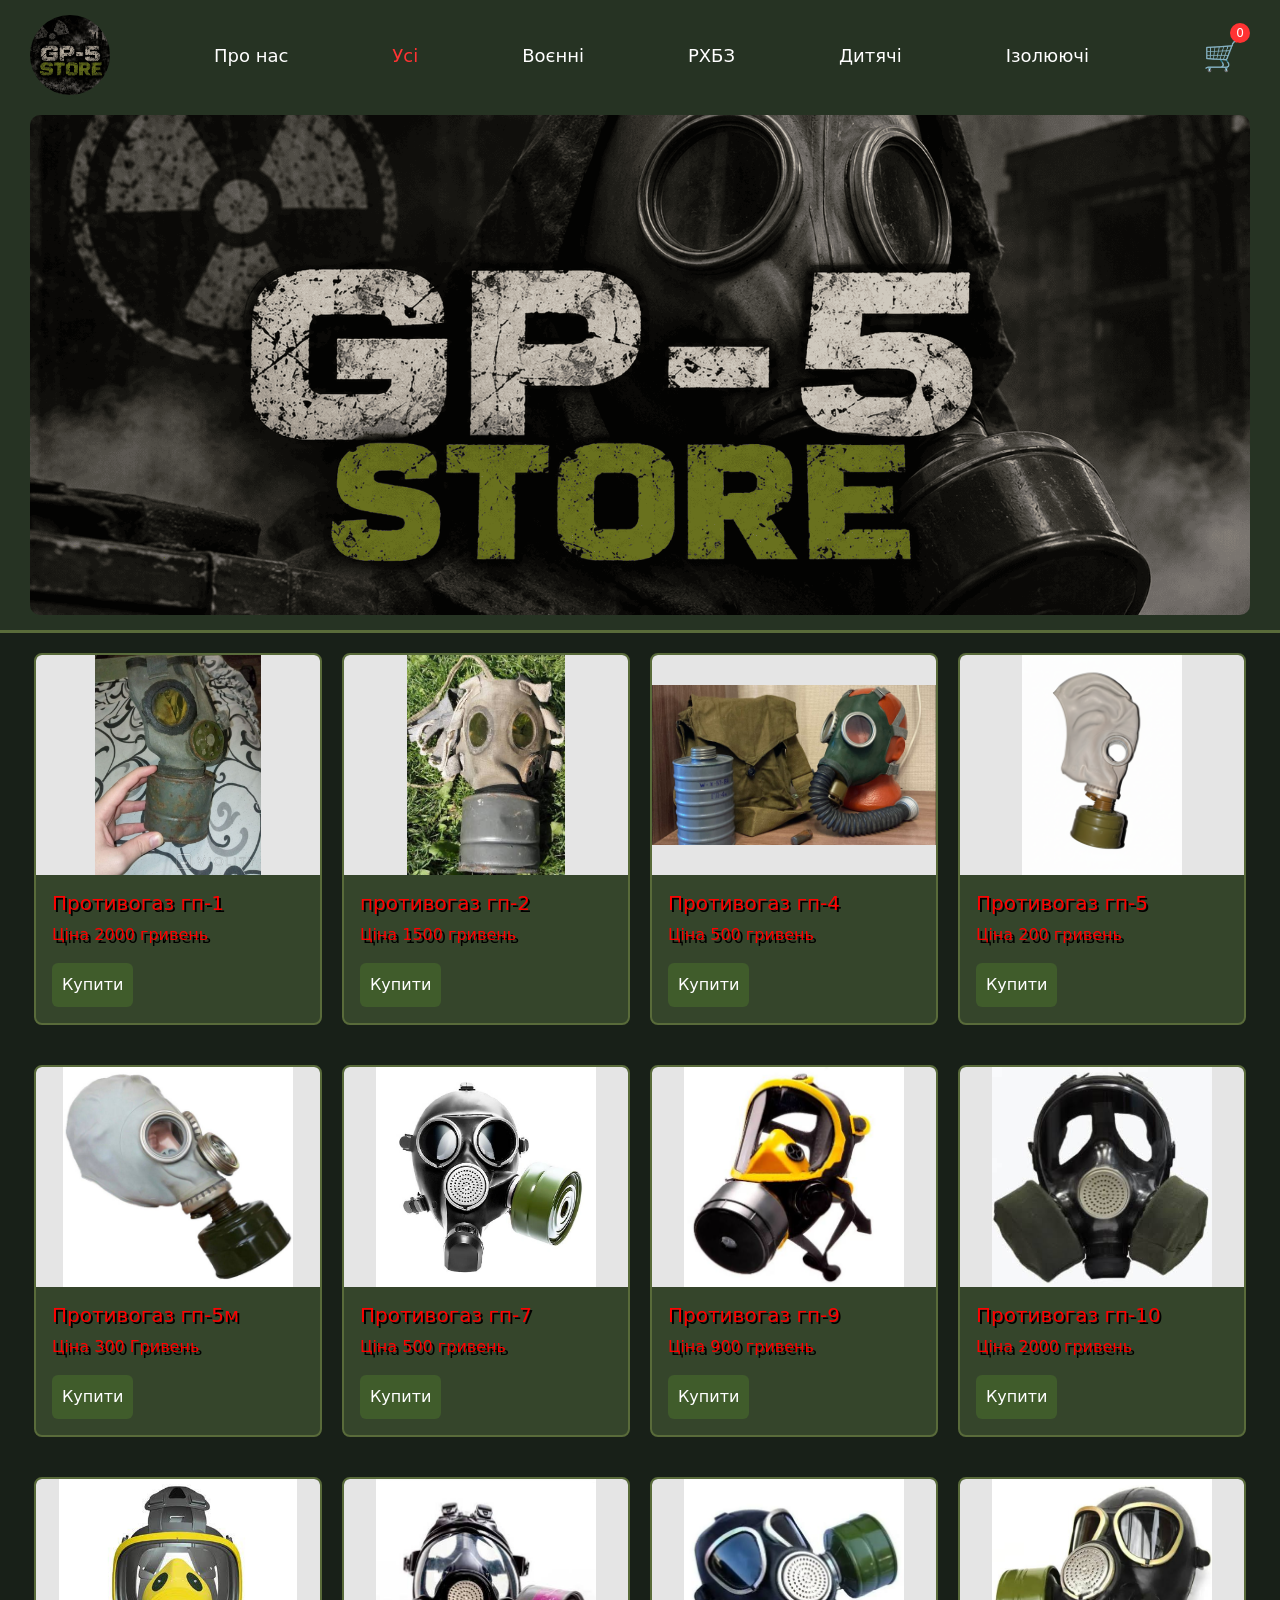
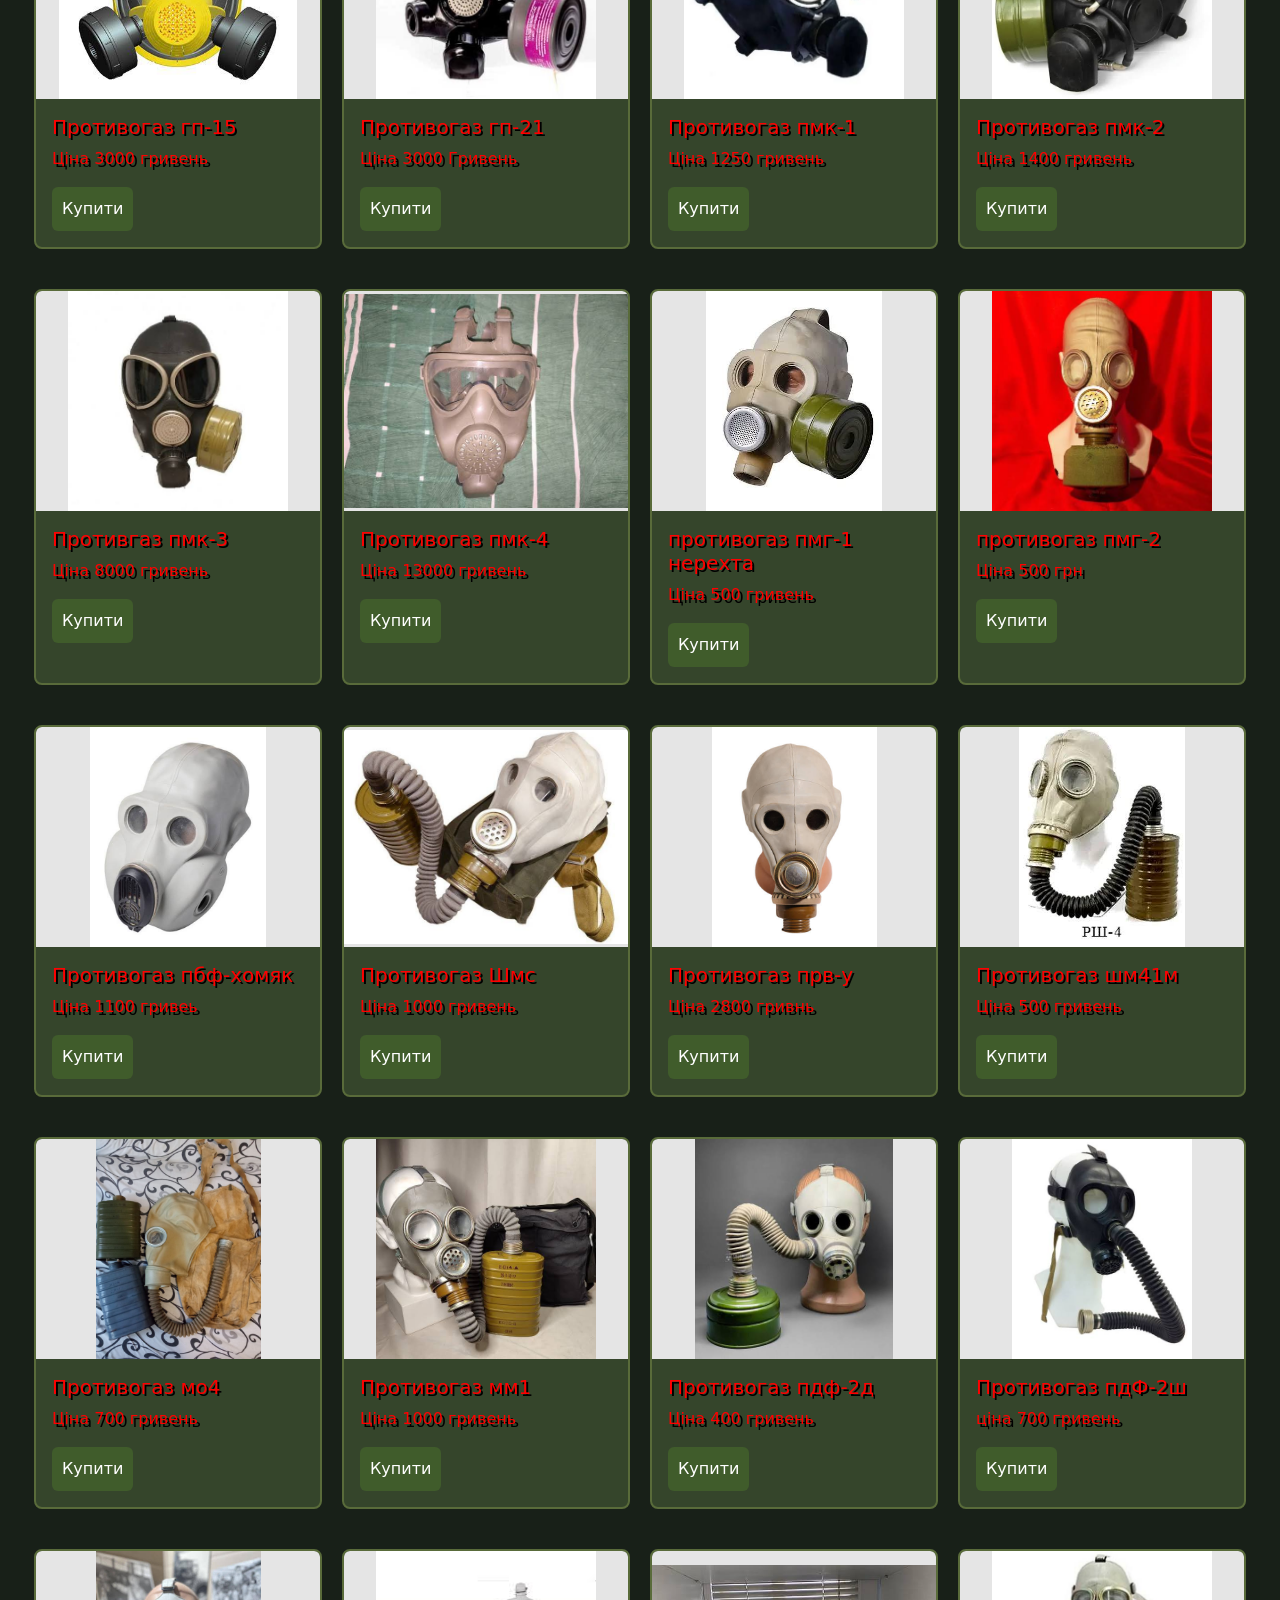
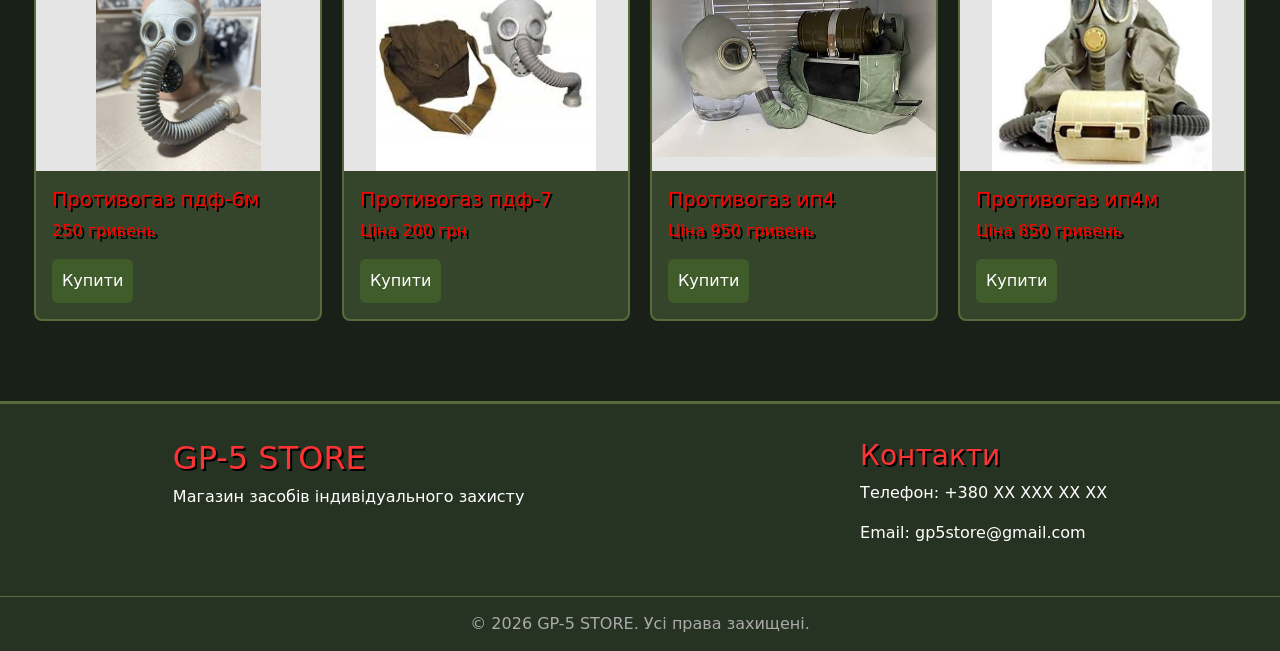
<file: index.html>
<!DOCTYPE html>
<html lang="uk">
<head>
<meta charset="UTF-8">
<meta name="viewport" content="width=device-width, initial-scale=1">
<title>GP-5 STORE</title>
<link rel="stylesheet" href="style.css">
<link href="https://cdn.jsdelivr.net/npm/bootstrap@5.3.8/dist/css/bootstrap.min.css" rel="stylesheet">


</head>

<body>

    <header class="header">
    <div class="header-top">
        <img class="logo" src="foto/logo.png">
        
<a class="nav-link" href="about.html">Про нас</a>
    <a class="nav-link active" href="#" onclick="filterProducts('all', this)">Усі</a>
<a class="nav-link" href="#" onclick="filterProducts('military', this)">Воєнні</a>
<a class="nav-link" href="#" onclick="filterProducts('rh bz', this)">РХБЗ</a>
<a class="nav-link" href="#" onclick="filterProducts('children', this)">Дитячі</a>
<a class="nav-link" href="#" onclick="filterProducts('isolating', this)">Ізолюючі</a>

        <div class="cart-icon" onclick="toggleCart()">
            🛒
            <span id="cart-count">0</span>
        </div>
    </div>

    <div class="banner">
        <img src="foto/logo2.png">
    </div>
<!-- КОШИК -->
    <div class="cart-box" id="cart">
    <h2>🛒 Мій кошик</h2>

    <div id="cart-items">
        <p>Кошик порожній</p>
    </div>

    <h3>Разом: <span id="cart-total">0</span> грн</h3>

    <button class="cart-clear" onclick="clearCart()">
        Очистити кошик
    </button>
    <button class="buy-button" onclick="buyProducts()">Купити</button>
</div>
</header>

<main>

<div class="card-container">

<div class="card" data-category="military">
<img src="foto/pic1.jpg" class="card-img-top">
<div class="card-body">
<h5 class="card-title">Противогаз гп-1</h5>
<p class="card-text">Ціна 2000 гривень</p>
<button class="add-to-cart">Купити</button>
</div>
</div>

<div class="card" data-category="military">
<img src="foto/pic2.jpg" class="card-img-top">
<div class="card-body">
<h5 class="card-title">противогаз гп-2</h5>
<p class="card-text">Ціна 1500 гривень</p>
<button class="add-to-cart">Купити</button>
</div>
</div>

<div class="card" data-category="military">
<img src="foto/pic3.jpg" class="card-img-top">
<div class="card-body">
<h5 class="card-title">Противогаз гп-4</h5>
<p class="card-text">Ціна 500 гривень</p>
<button class="add-to-cart">Купити</button>
</div>
</div>

<div class="card" data-category="military">
<img src="foto/pic4.png" class="card-img-top">
<div class="card-body">
<h5 class="card-title">Противогаз гп-5</h5>
<p class="card-text">Ціна 200 гривень</p>
<button class="add-to-cart">Купити</button>
</div>
</div>

<div class="card" data-category="military">
<img src="foto/pic5.jpg" class="card-img-top">
<div class="card-body">
<h5 class="card-title">Противогаз гп-5м</h5>
<p class="card-text">Ціна 300 Гривень</p>
<button class="add-to-cart">Купити</button>
</div>
</div>

<div class="card" data-category="rh bz">
<img src="foto/pic6.webp" class="card-img-top">
<div class="card-body">
<h5 class="card-title">Противогаз гп-7</h5>
<p class="card-text">Ціна 500 гривень</p>
<button class="add-to-cart">Купити</button>
</div>
</div>

<div class="card" data-category="rh bz">
<img src="foto/pic7.jpg" class="card-img-top">
<div class="card-body">
<h5 class="card-title">Противогаз гп-9</h5>
<p class="card-text">Ціна 900 гривень</p>
<button class="add-to-cart">Купити</button>
</div>
</div>

<div class="card" data-category="rh bz">
<img src="foto/pic8.jpg" class="card-img-top">
<div class="card-body">
<h5 class="card-title">Противогаз гп-10</h5>
<p class="card-text">Ціна 2000 гривень</p>
<button class="add-to-cart">Купити</button>
</div>
</div>

<div class="card" data-category="rh bz">
<img src="foto/pic9.jpg" class="card-img-top">
<div class="card-body">
<h5 class="card-title">Противогаз гп-15</h5>
<p class="card-text">Ціна 3000 гривень</p>
<button class="add-to-cart">Купити</button>
</div>
</div>

<div class="card" data-category="rh bz">
<img src="foto/pic10.jpg" class="card-img-top">
<div class="card-body">
<h5 class="card-title">Противогаз гп-21</h5>
<p class="card-text">Ціна 3000 Гривень</p>
<button class="add-to-cart">Купити</button>
</div>
</div>

<div class="card" data-category="rh bz">
<img src="foto/pic11.jpg" class="card-img-top">
<div class="card-body">
<h5 class="card-title">Противогаз пмк-1</h5>
<p class="card-text">Ціна 1250 гривень</p>
<button class="add-to-cart">Купити</button>
</div>
</div>

<div class="card" data-category="rh bz">
<img src="foto/pic12.jpg" class="card-img-top">
<div class="card-body">
<h5 class="card-title">Противогаз пмк-2</h5>
<p class="card-text">Ціна 1400 гривень</p>
<button class="add-to-cart">Купити</button>
</div>
</div>

<div class="card" data-category="rh bz">
<img src="foto/pic13.jpg" class="card-img-top">
<div class="card-body">
<h5 class="card-title">Противгаз пмк-3</h5>
<p class="card-text">Ціна 8000 гривень</p>
<button class="add-to-cart">Купити</button>
</div>
</div>

<div class="card" data-category="rh bz">
<img src="foto/pic14.jpg" class="card-img-top">
<div class="card-body">
<h5 class="card-title">Противогаз пмк-4</h5>
<p class="card-text">Ціна 13000 гривень</p>
<button class="add-to-cart">Купити</button>
</div>
</div>

<div class="card" data-category="military">
<img src="foto/pic15.jpg" class="card-img-top">
<div class="card-body">
<h5 class="card-title">противогаз пмг-1 нерехта</h5>
<p class="card-text">Ціна 500 гривень</p>
<button class="add-to-cart">Купити</button>
</div>
</div>

<div class="card" data-category="military">
<img src="foto/pic16.jpg" class="card-img-top">
<div class="card-body">
<h5 class="card-title">противогаз пмг-2</h5>
<p class="card-text">Ціна 500 грн</p>
<button class="add-to-cart">Купити</button>
</div>
</div>

<div class="card" data-category="military">
<img src="foto/pic17.jpg" class="card-img-top">
<div class="card-body">
<h5 class="card-title">Противогаз пбф-хомяк</h5>
<p class="card-text">Ціна 1100 гривеь</p>
<button class="add-to-cart">Купити</button>
</div>
</div>

<div class="card" data-category="military">
<img src="foto/pic18.jpg" class="card-img-top">
<div class="card-body">
<h5 class="card-title">Противогаз Шмс</h5>
<p class="card-text">Ціна 1000 гривень</p>
<button class="add-to-cart">Купити</button>
</div>
</div>

<div class="card" data-category="military">
<img src="foto/pic19.jpg" class="card-img-top">
<div class="card-body">
<h5 class="card-title">Противогаз прв-у</h5>
<p class="card-text">Ціна 2800 гривнь</p>
<button class="add-to-cart">Купити</button>
</div>
</div>

<div class="card" data-category="military">
<img src="foto/pic20.jpg" class="card-img-top">
<div class="card-body">
<h5 class="card-title">Противогаз шм41м</h5>
<p class="card-text">Ціна 500 гривень</p>
<button class="add-to-cart">Купити</button>
</div>
</div>

<div class="card" data-category="military">
<img src="foto/pic21.jpg" class="card-img-top">
<div class="card-body">
<h5 class="card-title">Противогаз мо4</h5>
<p class="card-text">Ціна 700 гривень</p>
<button class="add-to-cart">Купити</button>
</div>
</div>

<div class="card" data-category="military">
<img src="foto/pic22.jpg" class="card-img-top">
<div class="card-body">
<h5 class="card-title">Противогаз мм1</h5>
<p class="card-text">Ціна 1000 гривень</p>
<button class="add-to-cart">Купити</button>
</div>
</div>

<div class="card" data-category="children">
<img src="foto/pic23.jpg" class="card-img-top">
<div class="card-body">
<h5 class="card-title">Противогаз пдф-2д</h5>
<p class="card-text">Ціна 400 гривень</p>
<button class="add-to-cart">Купити</button>
</div>
</div>

<div class="card" data-category="children">
<img src="foto/pic24.jpg" class="card-img-top">
<div class="card-body">
<h5 class="card-title">Противогаз пдФ-2ш</h5>
<p class="card-text">ціна 700 гривень</p>
<button class="add-to-cart">Купити</button>
</div>
</div>

<div class="card" data-category="children">
<img src="foto/pic25.jpg" class="card-img-top">
<div class="card-body">
<h5 class="card-title">Противогаз пдф-6м</h5>
<p class="card-text">250 гривень</p>
<button class="add-to-cart">Купити</button>
</div>
</div>

<div class="card" data-category="children">
<img src="foto/pic26.jpg" class="card-img-top">
<div class="card-body">
<h5 class="card-title">Противогаз пдф-7</h5>
<p class="card-text">Ціна 200 грн</p>
<button class="add-to-cart">Купити</button>
</div>
</div>

<div class="card" data-category="isolating">
<img src="foto/pic27.jpg" class="card-img-top">
<div class="card-body">
<h5 class="card-title">Противогаз ип4</h5>
<p class="card-text">Ціна 950 гривень</p>
<button class="add-to-cart">Купити</button>
</div>
</div>

<div class="card" data-category="isolating">
<img src="foto/pic28.jpg" class="card-img-top">
<div class="card-body">
<h5 class="card-title">Противогаз ип4м</h5>
<p class="card-text">Ціна 850 гривень</p>
<button class="add-to-cart">Купити</button>
</div>
</div>

</div>

</main>
<footer class="footer">
    <div class="footer-content">

        <div class="footer-info">
            <h2>GP-5 STORE</h2>
            <p>Магазин засобів індивідуального захисту</p>
        </div>

        <div class="footer-contacts">
            <h3>Контакти</h3>
            <p>Телефон: +380 XX XXX XX XX</p>
            <p>Email: gp5store@gmail.com</p>
        </div>

    </div>

    <div class="footer-bottom">
        © 2026 GP-5 STORE. Усі права захищені.
    </div>
</footer>


<script src="https://cdn.jsdelivr.net/npm/bootstrap@5.3.8/dist/js/bootstrap.bundle.min.js"></script>
<script src="script.js"></script>
</body>
</html>
</file>
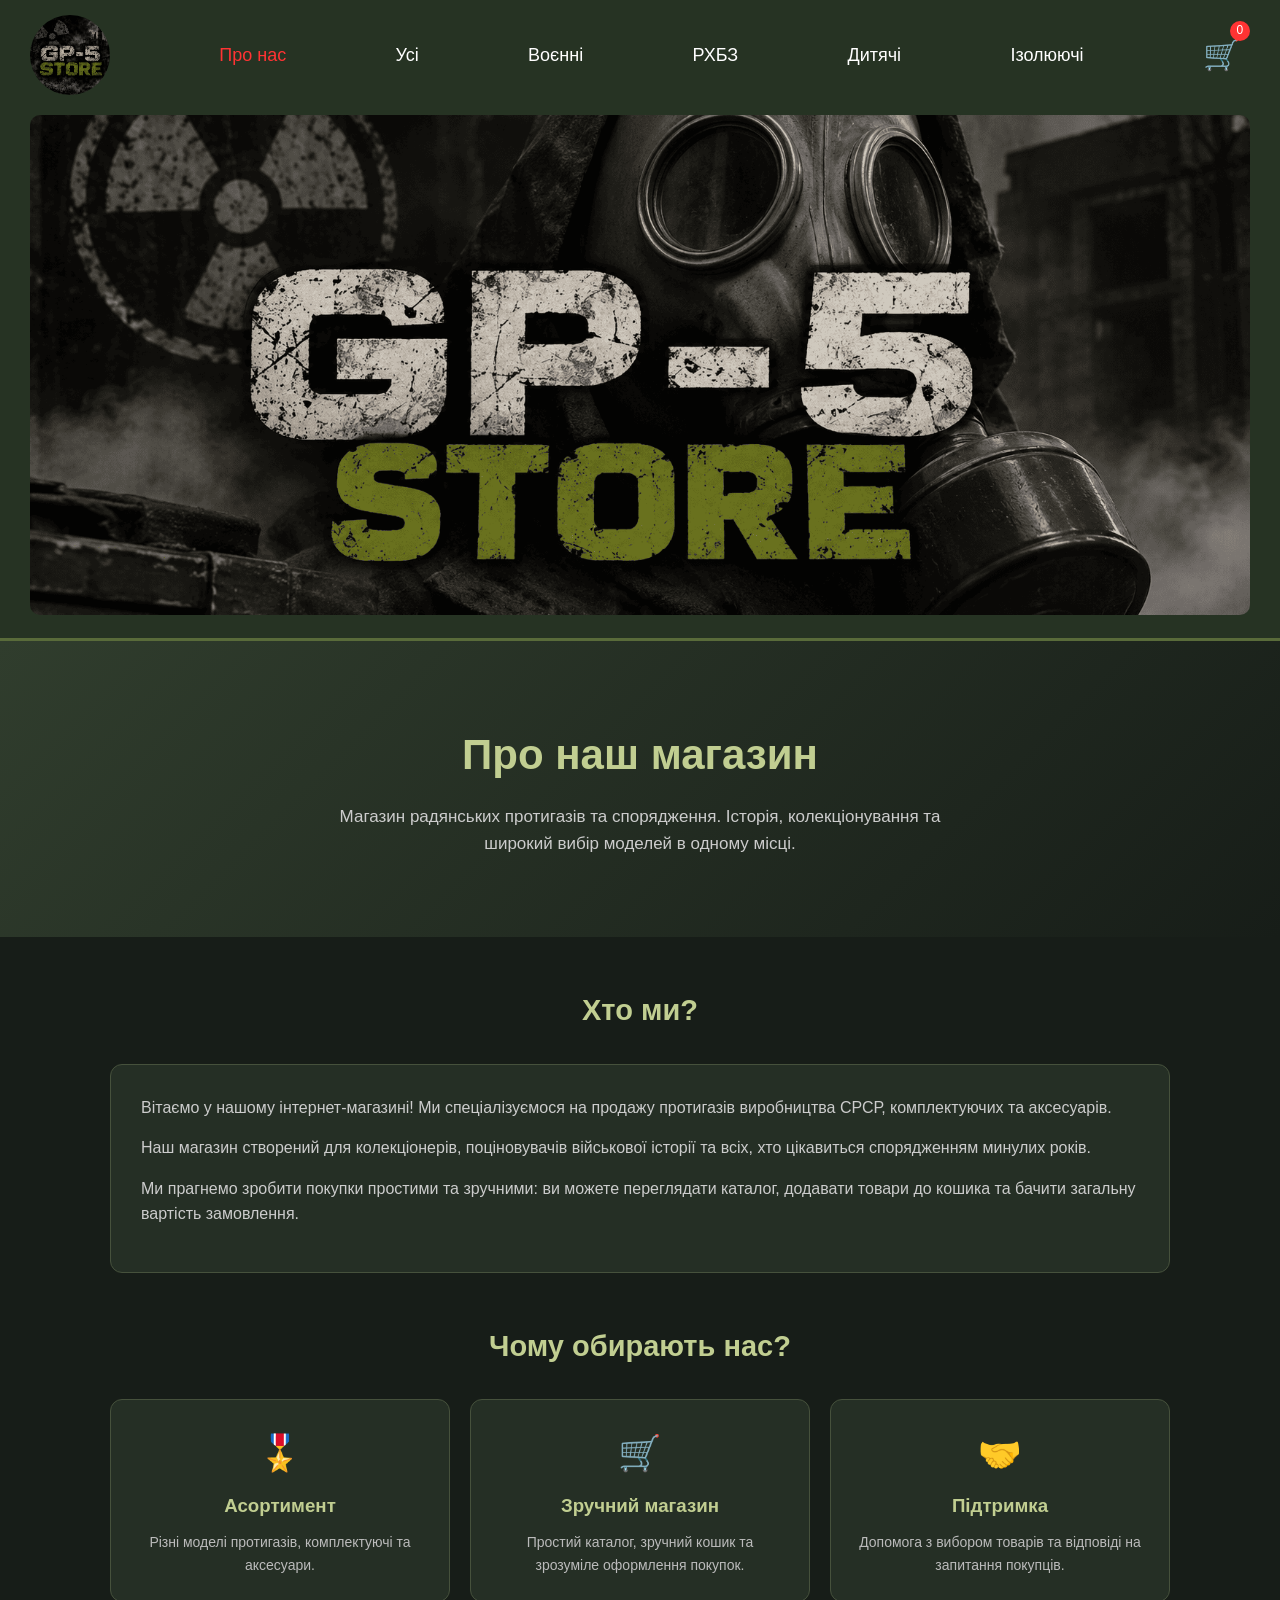
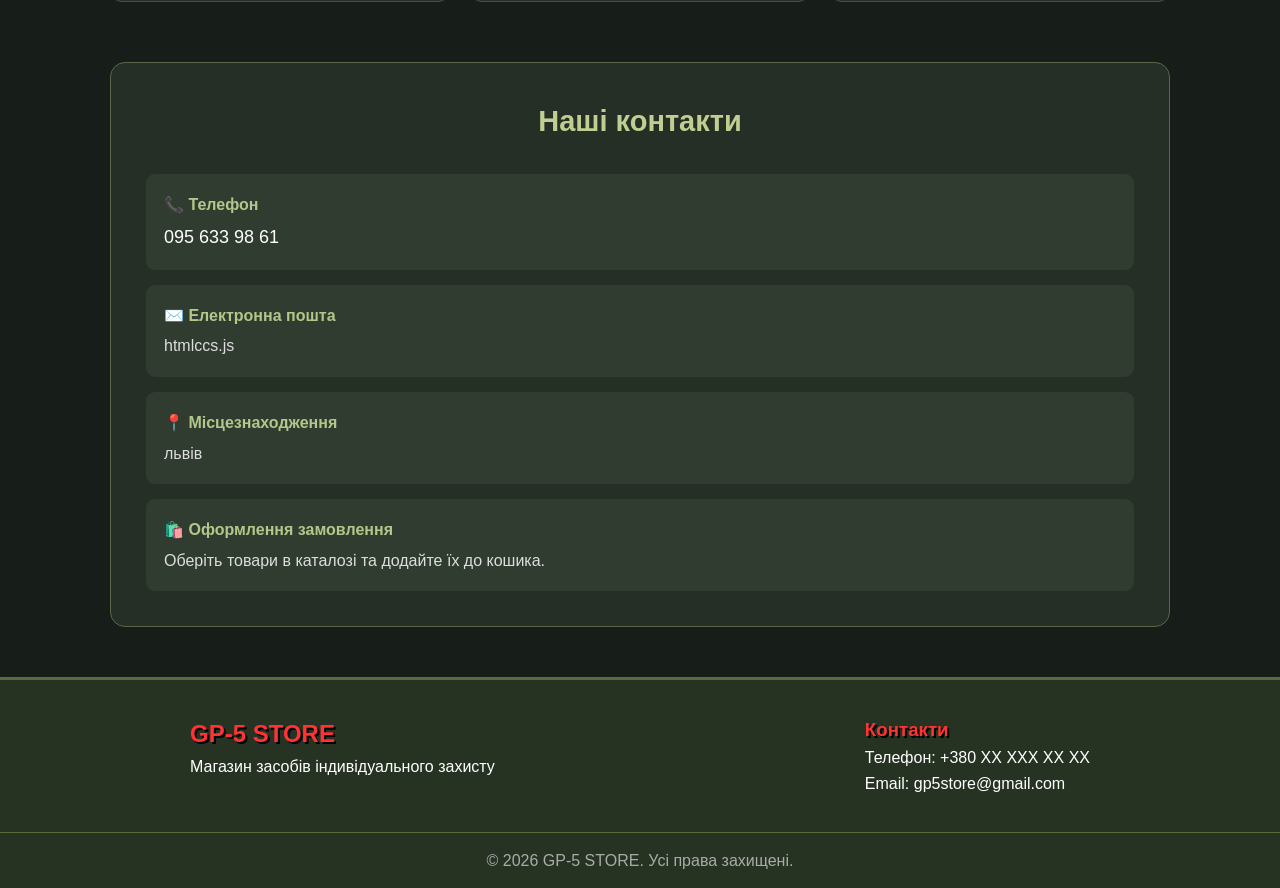
<file: about.html>
<!DOCTYPE html>
<html lang="uk">
<head>
    <meta charset="UTF-8">
    <meta name="viewport" content="width=device-width, initial-scale=1.0">
    <title>Про нас | Магазин протигазів</title>
<link rel="stylesheet" href="about.css">
    
</head>

<body>
<header class="header">
    <div class="header-top">
        <img class="logo" src="foto/logo.png">
<a class="nav-link active" href="about.html">Про нас</a>
         <a class="nav-link" href="index.html" onclick="filterProducts('all', this)">Усі</a>
<a class="nav-link" href="index.html" onclick="filterProducts('military', this)">Воєнні</a>
<a class="nav-link" href="index.html" onclick="filterProducts('rh bz', this)">РХБЗ</a>
<a class="nav-link" href="index.html" onclick="filterProducts('children', this)">Дитячі</a>
<a class="nav-link" href="index.html" onclick="filterProducts('isolating', this)">Ізолюючі</a>


        <div class="cart-icon" onclick="toggleCart()">
            🛒
            <span id="cart-count">0</span>
        </div>
    </div>

    <div class="banner">
        <img src="foto/logo2.png">
    </div>
<!-- КОШИК -->
    <div class="cart-box" id="cart">
    <h2>🛒 Мій кошик</h2>

    <div id="cart-items">
        <p>Кошик порожній</p>
    </div>

    <h3>Разом: <span id="cart-total">0</span> грн</h3>

    <button class="cart-clear" onclick="clearCart()">
        Очистити кошик
    </button>
</div>
</header>
<section class="hero">
    <h1>Про наш магазин</h1>
    <p>
        Магазин радянських протигазів та спорядження.
        Історія, колекціонування та широкий вибір моделей
        в одному місці.
    </p>
</section>

<main class="container">

    <h2 class="section-title">Хто ми?</h2>

    <div class="about-text">
        <p>
            Вітаємо у нашому інтернет-магазині!
            Ми спеціалізуємося на продажу протигазів
            виробництва СРСР, комплектуючих та аксесуарів.
        </p>

        <p>
            Наш магазин створений для колекціонерів,
            поціновувачів військової історії та всіх,
            хто цікавиться спорядженням минулих років.
        </p>

        <p>
            Ми прагнемо зробити покупки простими та зручними:
            ви можете переглядати каталог, додавати товари
            до кошика та бачити загальну вартість замовлення.
        </p>
    </div>

    <h2 class="section-title">Чому обирають нас?</h2>

    <div class="features">

        <div class="feature-card">
            <div class="icon">🎖️</div>
            <h3>Асортимент</h3>
            <p>
                Різні моделі протигазів, комплектуючі
                та аксесуари.
            </p>
        </div>

        <div class="feature-card">
            <div class="icon">🛒</div>
            <h3>Зручний магазин</h3>
            <p>
                Простий каталог, зручний кошик
                та зрозуміле оформлення покупок.
            </p>
        </div>

        <div class="feature-card">
            <div class="icon">🤝</div>
            <h3>Підтримка</h3>
            <p>
                Допомога з вибором товарів
                та відповіді на запитання покупців.
            </p>
        </div>

    </div>

    <section class="contacts">

        <h2 class="section-title">Наші контакти</h2>

        <div class="contact-item">
            <span>📞 Телефон</span>
            <a href="tel:+380956339861">
                095 633 98 61
            </a>
        </div>

        <div class="contact-item">
            <span>✉️ Електронна пошта</span>
            <p>htmlccs.js</p>
        </div>

        <div class="contact-item">
            <span>📍 Місцезнаходження</span>
            <p>львів</p>
        </div>

        <div class="contact-item">
            <span>🛍️ Оформлення замовлення</span>
            <p>
                Оберіть товари в каталозі та додайте
                їх до кошика.
            </p>
        </div>


    </section>

</main>
<footer class="footer">
    <div class="footer-content">

        <div class="footer-info">
            <h2>GP-5 STORE</h2>
            <p>Магазин засобів індивідуального захисту</p>
        </div>

        <div class="footer-contacts">
            <h3>Контакти</h3>
            <p>Телефон: +380 XX XXX XX XX</p>
            <p>Email: gp5store@gmail.com</p>
        </div>

    </div>

    <div class="footer-bottom">
        © 2026 GP-5 STORE. Усі права захищені.
    </div>
</footer>
<script src="script.js"></script>
</body>
</html>
</file>
<file: style.css>
body {
    background-color: #182018 !important;
   }

.card {
    margin-bottom: 20px;
    background-color:   #35452B !important;
    border: 2px solid  #596B3A  !important;
    border-radius: 8px !important;
    overflow: hidden !important;
    color: red!important;
    text-shadow: 3px 3px 0 black!important;
}

.logo{
    width: 100px;
    border-radius:100%;
}
.btn-primary{
    background-color: #596B3A !important;
      border: 2px solid  #596B3A  !important;
      box-shadow: 5px 5px 0 0 black;
}
.card img {
    width: 100%;
    height: 220px;
    object-fit: contain;
    background-color: #E5E5E5;
    display: block;
}

body {
    background-color: #182018;
    color: #ff3333;
}

.card-container {
    display: flex;
    flex-wrap: wrap;
    justify-content: center;
    gap: 20px;
    padding: 20px;
}

.card {
    width: 18rem;
    background-color: #263323;
    color: white;
    border: 2px solid #596b3a;
}

.card img {
    width: 100%;
    height: 220px;
    object-fit: contain;
    background: #e5e5e5;
}

.card-title {
    color: #ff3333;
    text-shadow: 2px 2px 0 black;
}

.cart-box {
    max-width: 550px;
    margin: 25px auto;
    padding: 20px;
    background: #263323;
    color: white;
    border: 2px solid #596b3a;
    border-radius: 12px;
}

.cart-box h2,
.cart-box h3 {
    color: #ff3333;
}

.cart-row {
    display: flex;
    justify-content: space-between;
    align-items: center;
    gap: 10px;
    padding: 10px 0;
    border-bottom: 1px solid #596b3a;
}

.add-to-cart {
    background: #405c2b;
    color: white;
    border: none;
    padding: 10px;
    border-radius: 6px;
    cursor: pointer;
}

.add-to-cart:hover {
    background: #596b3a;
}

.cart-row button,
.cart-clear {
    background: #8b0000;
    color: white;
    border: none;
    padding: 7px 12px;
    border-radius: 6px;
    cursor: pointer;
}


/* Хедер */
.header {
    background-color: #263323;
    padding: 15px 30px;
    border-bottom: 3px solid #596B3A;
}

.header-top {
    display: flex;
    align-items: center;
    justify-content: space-between;
    gap: 20px;
}

.logo {
    width: 80px;
    height: 80px;
    object-fit: cover;
    border-radius: 50%;
}

.header .nav {
    display: flex;
    gap: 15px;
}

.header .nav-link {
    color: white;
    font-size: 18px;
    text-decoration: none;
}

.header .nav-link:hover,
.header .nav-link.active {
    color: #ff3333;
}

/* Банер */
.banner {
    margin-top: 20px;
}

.banner img {
    width: 100%;
    max-height: 500px;
    object-fit: cover;
    border-radius: 10px;
}

/* Іконка кошика */
.cart-icon {
    position: relative;
    font-size: 30px;
    cursor: pointer;
    color: white;
    padding: 10px;
}

#cart-count {
    position: absolute;
    top: 0;
    right: 0;
    background: #ff3333;
    color: white;
    font-size: 12px;
    border-radius: 50%;
    min-width: 20px;
    height: 20px;
    display: flex;
    align-items: center;
    justify-content: center;
}

/* Кошик */
.cart-box {
    display: none;
    position: absolute;
    z-index: 1000;
    top: 100px;
    right: 25px;
    width: 350px;
    max-width: calc(100vw - 30px);
    margin: 0;
    background: #263323;
    color: white;
    border: 2px solid #596B3A;
    border-radius: 12px;
    box-shadow: 0 5px 20px black;
}

/* Футер */
.footer {
    background: #263323;
    color: white;
    margin-top: 40px;
    border-top: 3px solid #596B3A;
}

.footer-content {
    display: flex;
    justify-content: space-around;
    flex-wrap: wrap;
    gap: 30px;
    padding: 35px 20px;
}

.footer h2,
.footer h3 {
    color: #ff3333;
    text-shadow: 2px 2px black;
}

.footer a {
    display: block;
    color: white;
    text-decoration: none;
    margin: 8px 0;
}

.footer a:hover {
    color: #ff3333;
}

.footer-bottom {
    text-align: center;
    padding: 15px;
    border-top: 1px solid #596B3A;
    color: #aaa;
}

.buy-button {
    background-color: #596B3A;
    color: white;
    border: none;
    padding: 10px 25px;
    border-radius: 8px;
    cursor: pointer;
    font-size: 16px;
    margin: 10px;
}

.buy-button:hover {
    background-color: #71894A;
}
</file>
<file: about.css>
* {
            margin: 0;
            padding: 0;
            box-sizing: border-box;
        }

        body {
            font-family: Arial, sans-serif;
            background: #171d18;
            color: #eee;
            line-height: 1.6;
        }



        
        .hero {
            text-align: center;
            padding: 80px 20px;
            background: linear-gradient(135deg, #303d2d, #171d18);
        }

        .hero h1 {
            font-size: 42px;
            color: #c1ce91;
            margin-bottom: 15px;
        }

        .hero p {
            max-width: 650px;
            margin: auto;
            color: #ccc;
            font-size: 17px;
        }

        /* Основний контент */
        .container {
            max-width: 1100px;
            margin: 50px auto;
            padding: 0 20px;
        }

        .section-title {
            text-align: center;
            font-size: 29px;
            color: #c1ce91;
            margin-bottom: 30px;
        }

        .about-text {
            background: #252f25;
            padding: 30px;
            border-radius: 12px;
            border: 1px solid #46513c;
            margin-bottom: 50px;
        }

        .about-text p {
            color: #ccc;
            margin-bottom: 15px;
        }


        .features {
            display: grid;
            grid-template-columns: repeat(3, 1fr);
            gap: 20px;
            margin-bottom: 60px;
        }

        .feature-card {
            background: #252f25;
            padding: 25px;
            border-radius: 12px;
            border: 1px solid #46513c;
            text-align: center;
            transition: 0.3s;
        }

        .feature-card:hover {
            transform: translateY(-5px);
            border-color: #c1ce91;
        }

        .feature-card .icon {
            font-size: 35px;
            margin-bottom: 10px;
        }

        .feature-card h3 {
            color: #c1ce91;
            margin-bottom: 10px;
        }

        .feature-card p {
            color: #bbb;
            font-size: 14px;
        }

    
        .contacts {
            background: #252f25;
            border: 1px solid #59664b;
            border-radius: 15px;
            padding: 35px;
            margin-bottom: 50px;
        }

        .contact-item {
            background: #303c30;
            padding: 18px;
            margin-top: 15px;
            border-radius: 9px;
        }

        .contact-item span {
            display: block;
            color: #b5c68a;
            font-weight: bold;
            margin-bottom: 5px;
        }

        .contact-item a {
            color: white;
            text-decoration: none;
            font-size: 18px;
        }

        .contact-item a:hover {
            color: #c1ce91;
        }

        .contact-item p {
            color: #ddd;
        }

        /* Хедер */
.header {
    background-color: #263323;
    padding: 15px 30px;
    border-bottom: 3px solid #596B3A;
}

.header-top {
    display: flex;
    align-items: center;
    justify-content: space-between;
    gap: 20px;
}

.logo {
    width: 80px;
    height: 80px;
    object-fit: cover;
    border-radius: 50%;
}

.header .nav {
    display: flex;
    gap: 15px;
}

.header .nav-link {
    color: white;
    font-size: 18px;
}

.header .nav-link:hover,
.header .nav-link.active {
    color: #ff3333;
}

/* Банер */
.banner {
    margin-top: 20px;
}

.banner img {
    width: 100%;
    max-height: 500px;
    object-fit: cover;
    border-radius: 10px;
}

/* Іконка кошика */
.cart-icon {
    position: relative;
    font-size: 30px;
    cursor: pointer;
    color: white;
    padding: 10px;
}

#cart-count {
    position: absolute;
    top: 0;
    right: 0;
    background: #ff3333;
    color: white;
    font-size: 12px;
    border-radius: 50%;
    min-width: 20px;
    height: 20px;
    display: flex;
    align-items: center;
    justify-content: center;
}

/* Кошик */
.cart-box {
    display: none;
    position: absolute;
    z-index: 1000;
    top: 100px;
    right: 25px;
    width: 350px;
    max-width: calc(100vw - 30px);
    margin: 0;
    background: #263323;
    color: white;
    border: 2px solid #596B3A;
    border-radius: 12px;
    box-shadow: 0 5px 20px black;
}

/* Футер */
.footer {
    background: #263323;
    color: white;
    margin-top: 40px;
    border-top: 3px solid #596B3A;
}

.footer-content {
    display: flex;
    justify-content: space-around;
    flex-wrap: wrap;
    gap: 30px;
    padding: 35px 20px;
}

.footer h2,
.footer h3 {
    color: #ff3333;
    text-shadow: 2px 2px black;
}

.footer a {
    display: block;
    color: white;
    text-decoration: none;
    margin: 8px 0;
}

.footer a:hover {
    color: #ff3333;
}

.footer-bottom {
    text-align: center;
    padding: 15px;
    border-top: 1px solid #596B3A;
    color: #aaa;
}

.header .nav {
    display: flex;
    gap: 15px;
}

.header .nav-link {
    color: white;
    font-size: 18px;
    text-decoration: none;
}
.header .nav-link:hover,
.header .nav-link.active {
    color: #ff3333;
}
</file>
